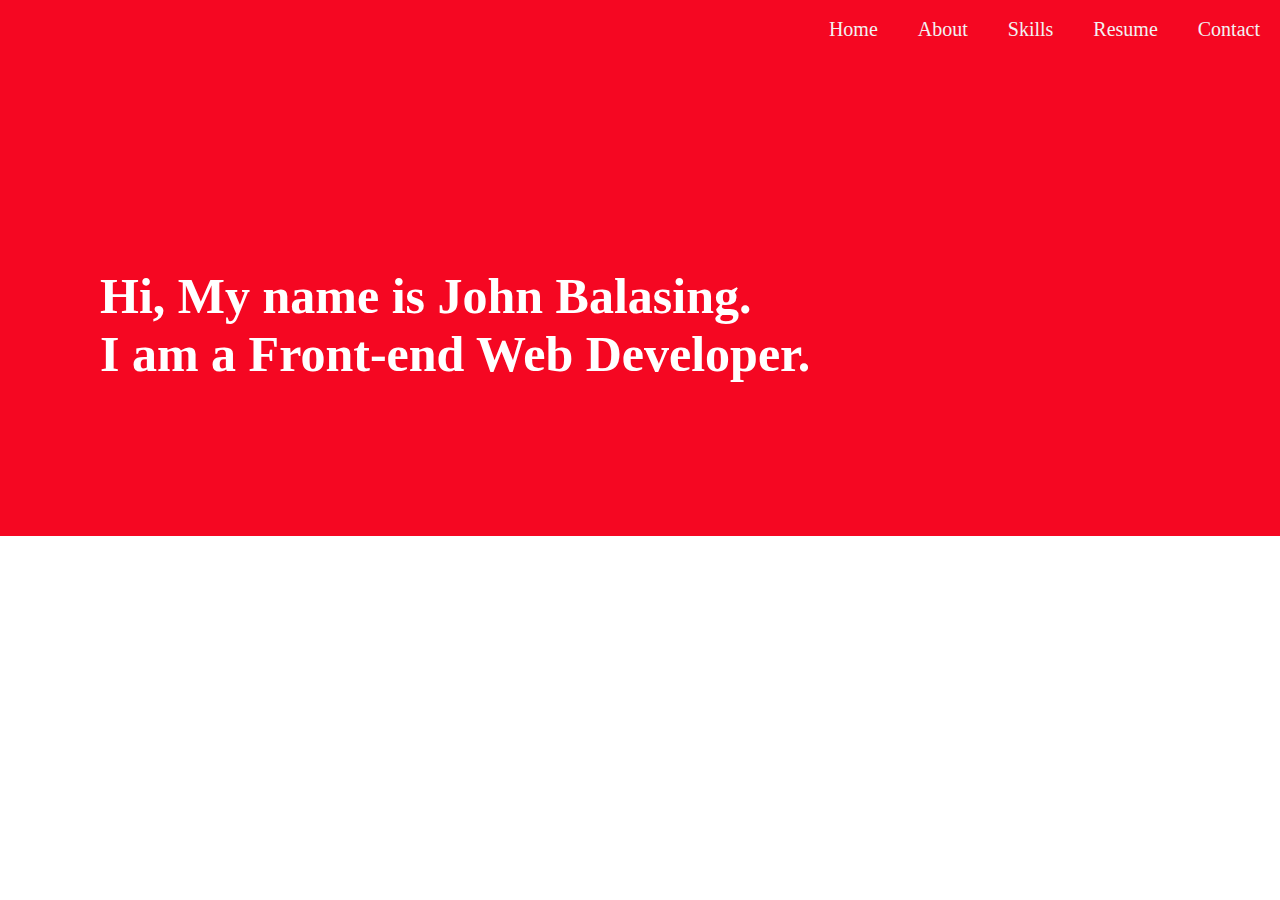
<file: index.html>
<!DOCTYPE html>
<html>
<head>
<meta name="viewport" content="width=device-width, initial-scale=1.0">
<link rel="stylesheet" href="styles.css">
<title>Home | JohnBalasing</title>  
<style>
body {margin:0;}

.navbar {
  overflow: hidden;
  background-color: #f50722;
  position: fixed;
  top: 0;
  width: 100%;
  height: 8%;
}

.navbar a {
  float: right;
  display: block;
  color: #f2f2f2;
  text-align: center;
  padding: 18px 20px;
  text-decoration: none;
  font-size: 20px;
}

.navbar a:hover {
  background: #000000;
  color: white;
}

</style>
</head>
<body>

<div class="navbar" >
  <a href="contact.html">Contact</a>
  <a href="resume.html">Resume</a>
  <a href="skills.html">Skills</a>
  <a href="about.html">About</a>
  <a href="index.html">Home</a>
</div>

<div class="banner">
<h1>Hi, My name is John Balasing.<br>I am a Front-end Web Developer.</h1>
</div>
</body>
</html>
</file>
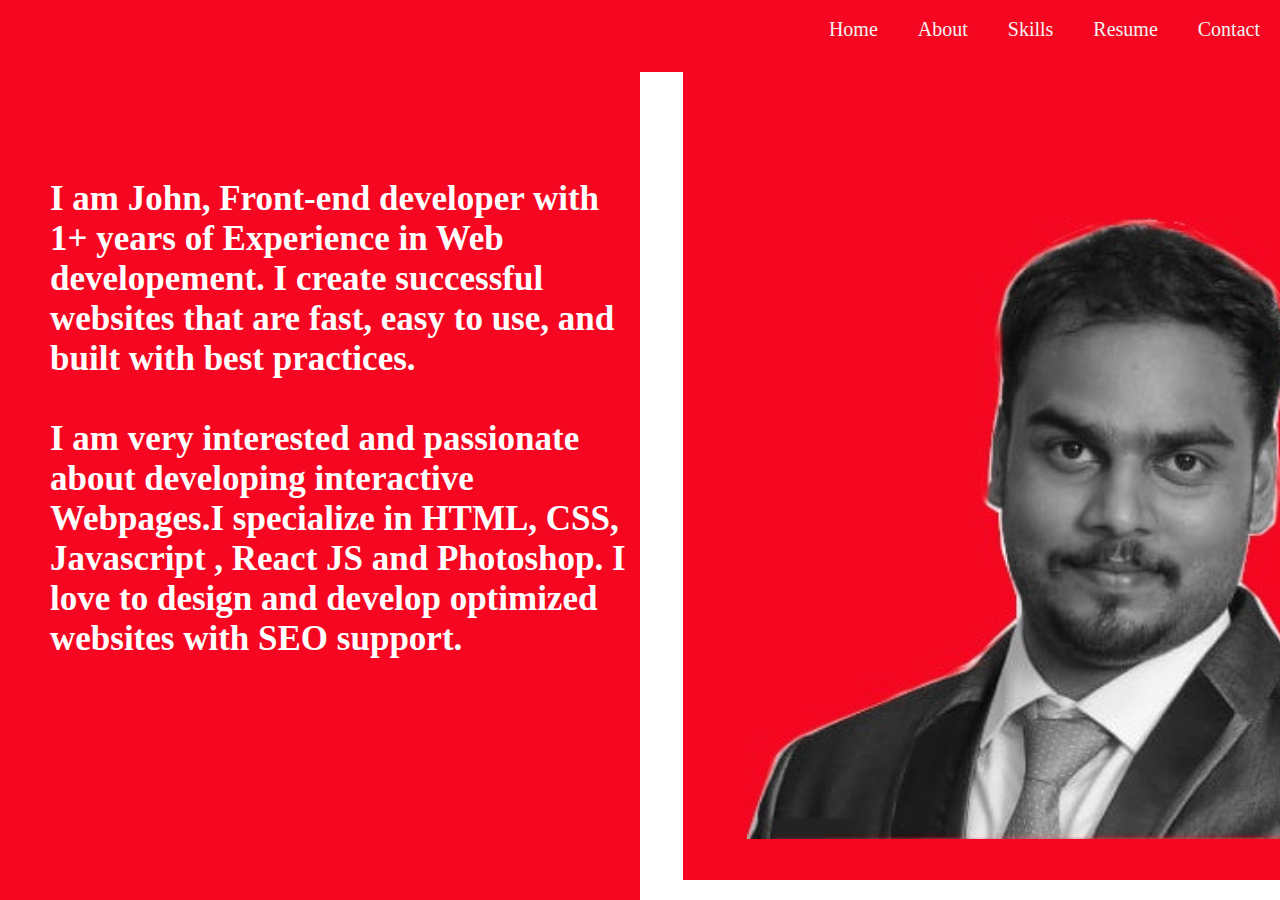
<file: about.html>
<!DOCTYPE html>
<html>
<head>
<meta name="viewport" content="width=device-width, initial-scale=1.0">
<link rel="stylesheet" href="styles.css">
<title>About | JohnBalasing</title>  
<style>
body {margin:0;}

.navbar {
  overflow: hidden;
  background-color: #f50722;
  position: fixed;
  top: 0;
  width: 100%;
  height: 8%;
}

.navbar a {
  float: right;
  display: block;
  color: #f2f2f2;
  text-align: center;
  padding: 18px 20px;
  text-decoration: none;
  font-size: 20px;
}

.navbar a:hover {
  background: #000000;
  color: white;
}

</style>
</head>
<body>

<div class="navbar" >
  <a href="contact.html">Contact</a>
  <a href="resume.html">Resume</a>
  <a href="skills.html">Skills</a>
  <a href="about.html">About</a>
  <a href="index.html">Home</a>
</div>
    <div class="about">
       <h2><br><br>I am John, Front-end developer with 1+ years of Experience in Web developement.
                I create successful websites that are fast, easy to use, and built with best practices.<br>

<br>I am very interested and passionate about developing interactive Webpages.I specialize in HTML, CSS, Javascript , React JS and Photoshop. 
                I love to design and develop optimized websites with SEO support.
          </h2>
          </div>
<div class="photo">
          <img src="img/Mypicred.jpg">
</div>      
</body>
</html>
</file>
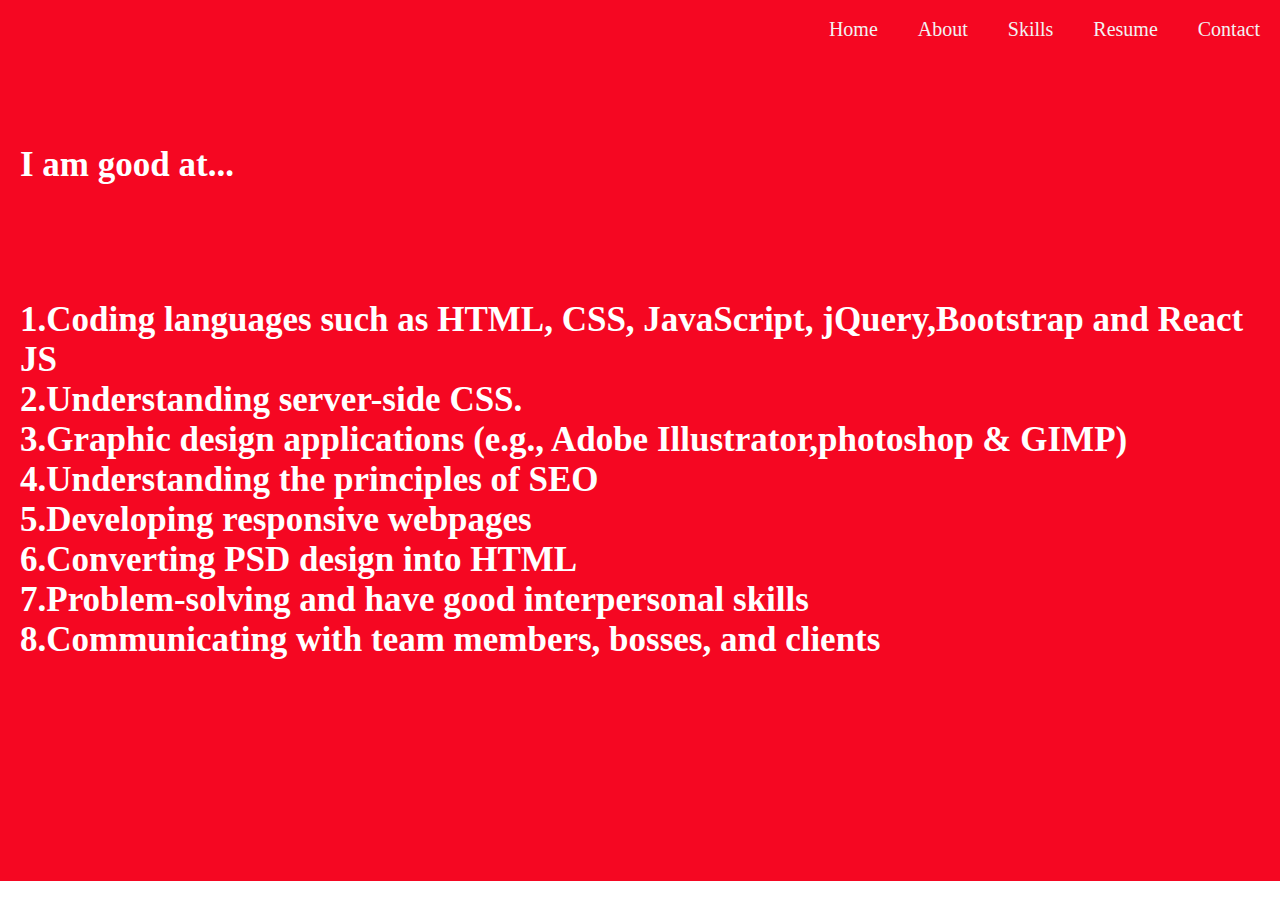
<file: skills.html>
<!DOCTYPE html>
<html>
<head>
<meta name="viewport" content="width=device-width, initial-scale=1.0">
<link rel="stylesheet" href="styles.css">
<title>Skills | JohnBalasing</title>  
<style>
body {margin:0;}

.navbar {
  overflow: hidden;
  background-color: #f50722;
  position: fixed;
  top: 0;
  width: 100%;
  height: 8%;
}

.navbar a {
  float: right;
  display: block;
  color: #f2f2f2;
  text-align: center;
  padding: 18px 20px;
  text-decoration: none;
  font-size: 20px;
}

.navbar a:hover {
  background: #000000;
  color: white;
}

</style>
</head>
<body>

<div class="navbar" >
  <a href="contact.html">Contact</a>
  <a href="resume.html">Resume</a>
  <a href="skills.html">Skills</a>
  <a href="about.html">About</a>
  <a href="index.html">Home</a>
</div>
         <div class="skills"></div>

      <h3><br>I am good at...<br>
<br>
      <p><br>
          1.Coding languages such as HTML, CSS, JavaScript, jQuery,Bootstrap and React JS<br>
          2.Understanding server-side CSS.<br>
          3.Graphic design applications (e.g., Adobe Illustrator,photoshop & GIMP)<br>
          4.Understanding the principles of SEO<br>
          5.Developing responsive webpages<br>
          6.Converting PSD design into HTML<br>
          7.Problem-solving and have good interpersonal skills<br>
          8.Communicating with team members, bosses, and clients<br>
      </p>
          </h3>
                  

</body>
</html>
</file>
<file: styles.css>
.banner{
position: relative;
top:53px;
left:0px;
background-color: #f50722;
height:30.2em;
color:#ffffff;
}

h1{
position:absolute;
top:180px;
left:100px;
color:#ffffff;
font-family:Monotype Corsiva;
font-size: 50px;
}

.about{
font-family: Monotype Corsiva;
text-align:left;
position: absolute;
top:0px;
Background-color:#f50722;
height:100%;
width:50%;
}

h2{
position:absolute;
top:70px;
left:50px;
color:#ffffff;
font-family: Monotype Corsiva;
font-size: 35px;
}

.photo{
position: absolute;
left:683px;
top:52px;
Background-color: #f50722;
height:92%;
width:50%;
}

img {
    position:absolute;
    top:20%;
    left:10%;
    height: 75%;
} 

.skills{
position:absolute;
top:53px;
Background-color: #f50722;
height:92%;
width:100%;
}


h3{
position:relative;
top:50px;
left:0px;
color:#ffffff;
font-family:Monotype Corsiva;
font-size: 35px;
width:cover;
padding:20px;
}

.container{
position: absolute;
top:53px;
left:0px;
height:92%;
width:50%;
background-color:#f50722;
}
 
.fa-map-marker{
position:absolute;
top: 140px;
left:60px;
color: #ffffff;
}

.fa-envelope{
position:absolute;
top:250px;
left:60px;
color: #ffffff;
}

.fa-mobile-phone{
position:absolute;
top:340px;
left:70px;
color: #ffffff;
}

.address{
position:absolute;
top:100px;
left:150px;
font-family:Monotype Corsiva;
font-size:30px;
color: #ffffff;
}

.email{
position:absolute;
top:220px;
left:150px;
font-family:Monotype Corsiva;
font-size:30px;
color: #ffffff;
}

.phone{
position:absolute;
top:310px;
left:150px;
font-family:Monotype Corsiva;
font-size:30px;
color: #ffffff;
}

.backimage{
position: absolute;
left:683px;
top:53px;
Background-color: #f50722;
height:92%;
width:50%;
background-image:url("img/Web2red.jpg");
background-size: cover;
}

h4{
position:relative;
top:-50px;
left:180px;
color: #ffffff;
font-family:Monotype Corsiva;
font-size: 50px;
width:cover;
padding:20px;
}
</file>
